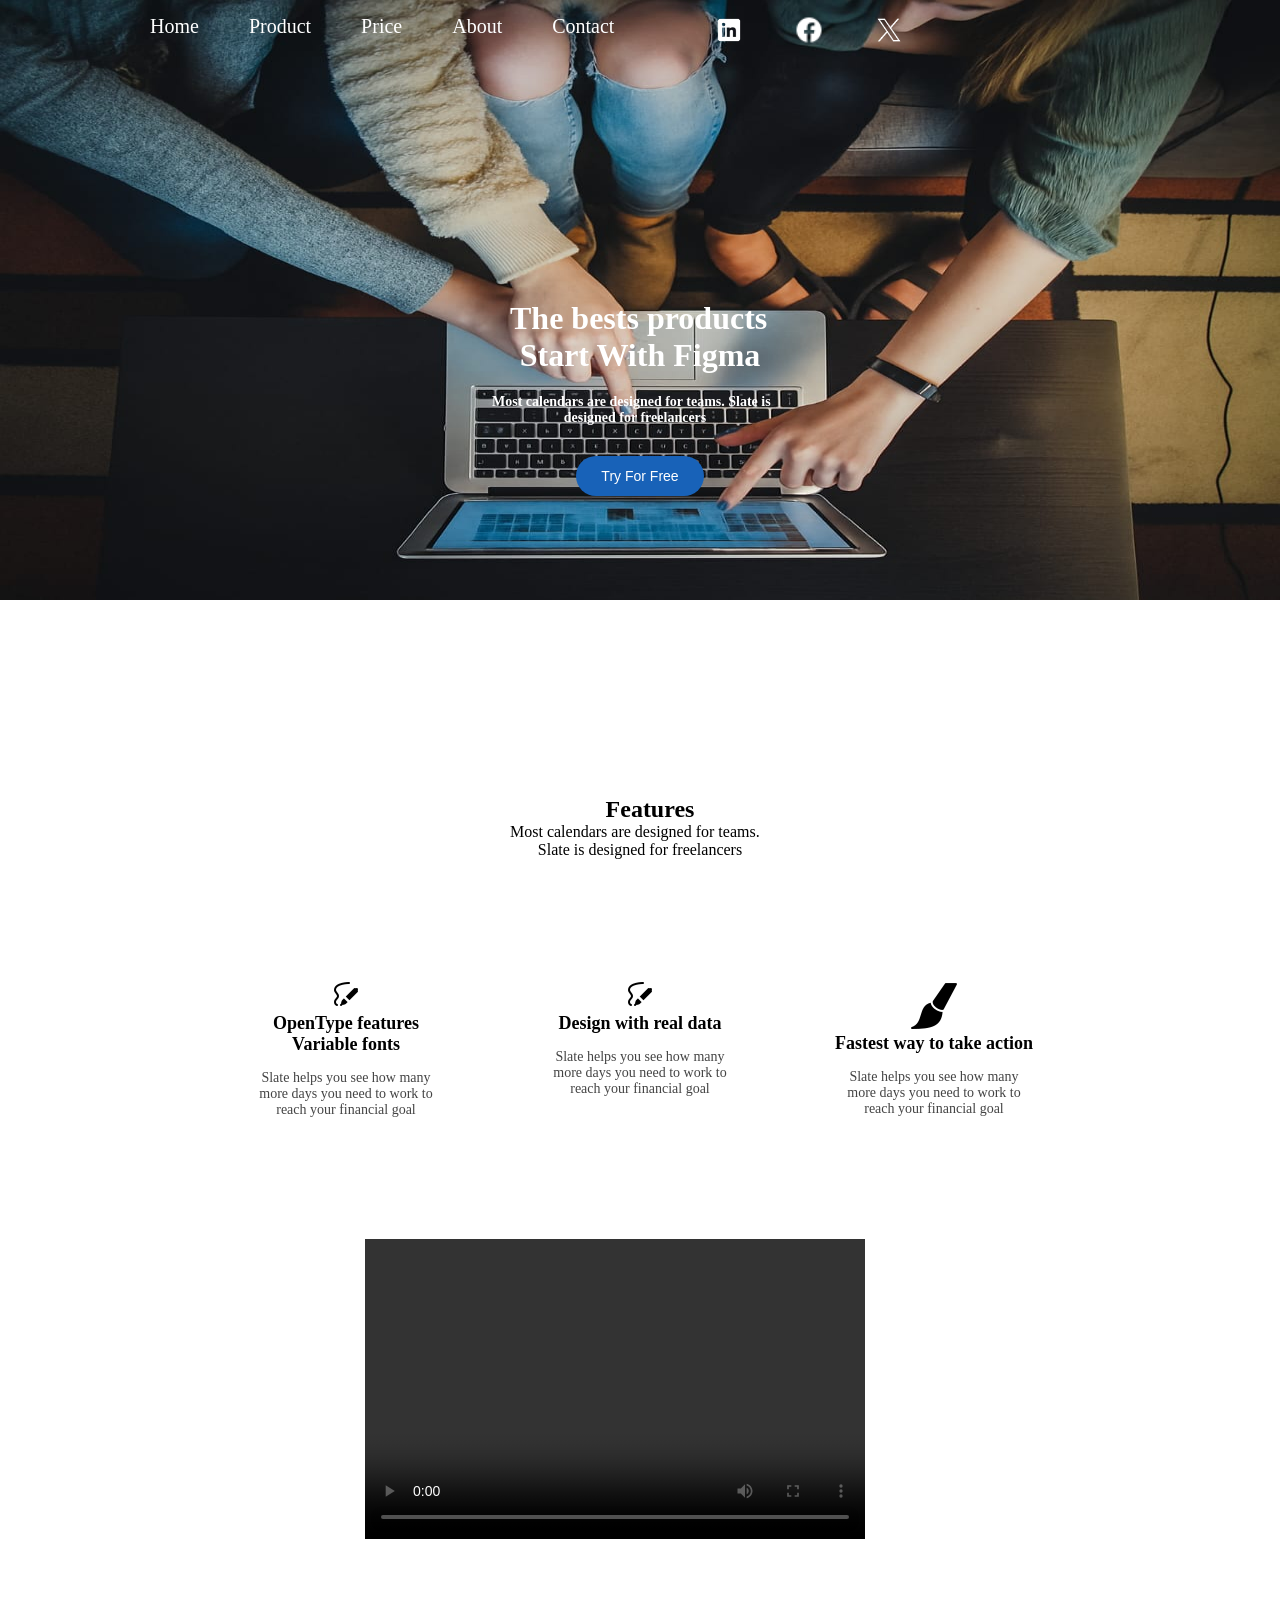
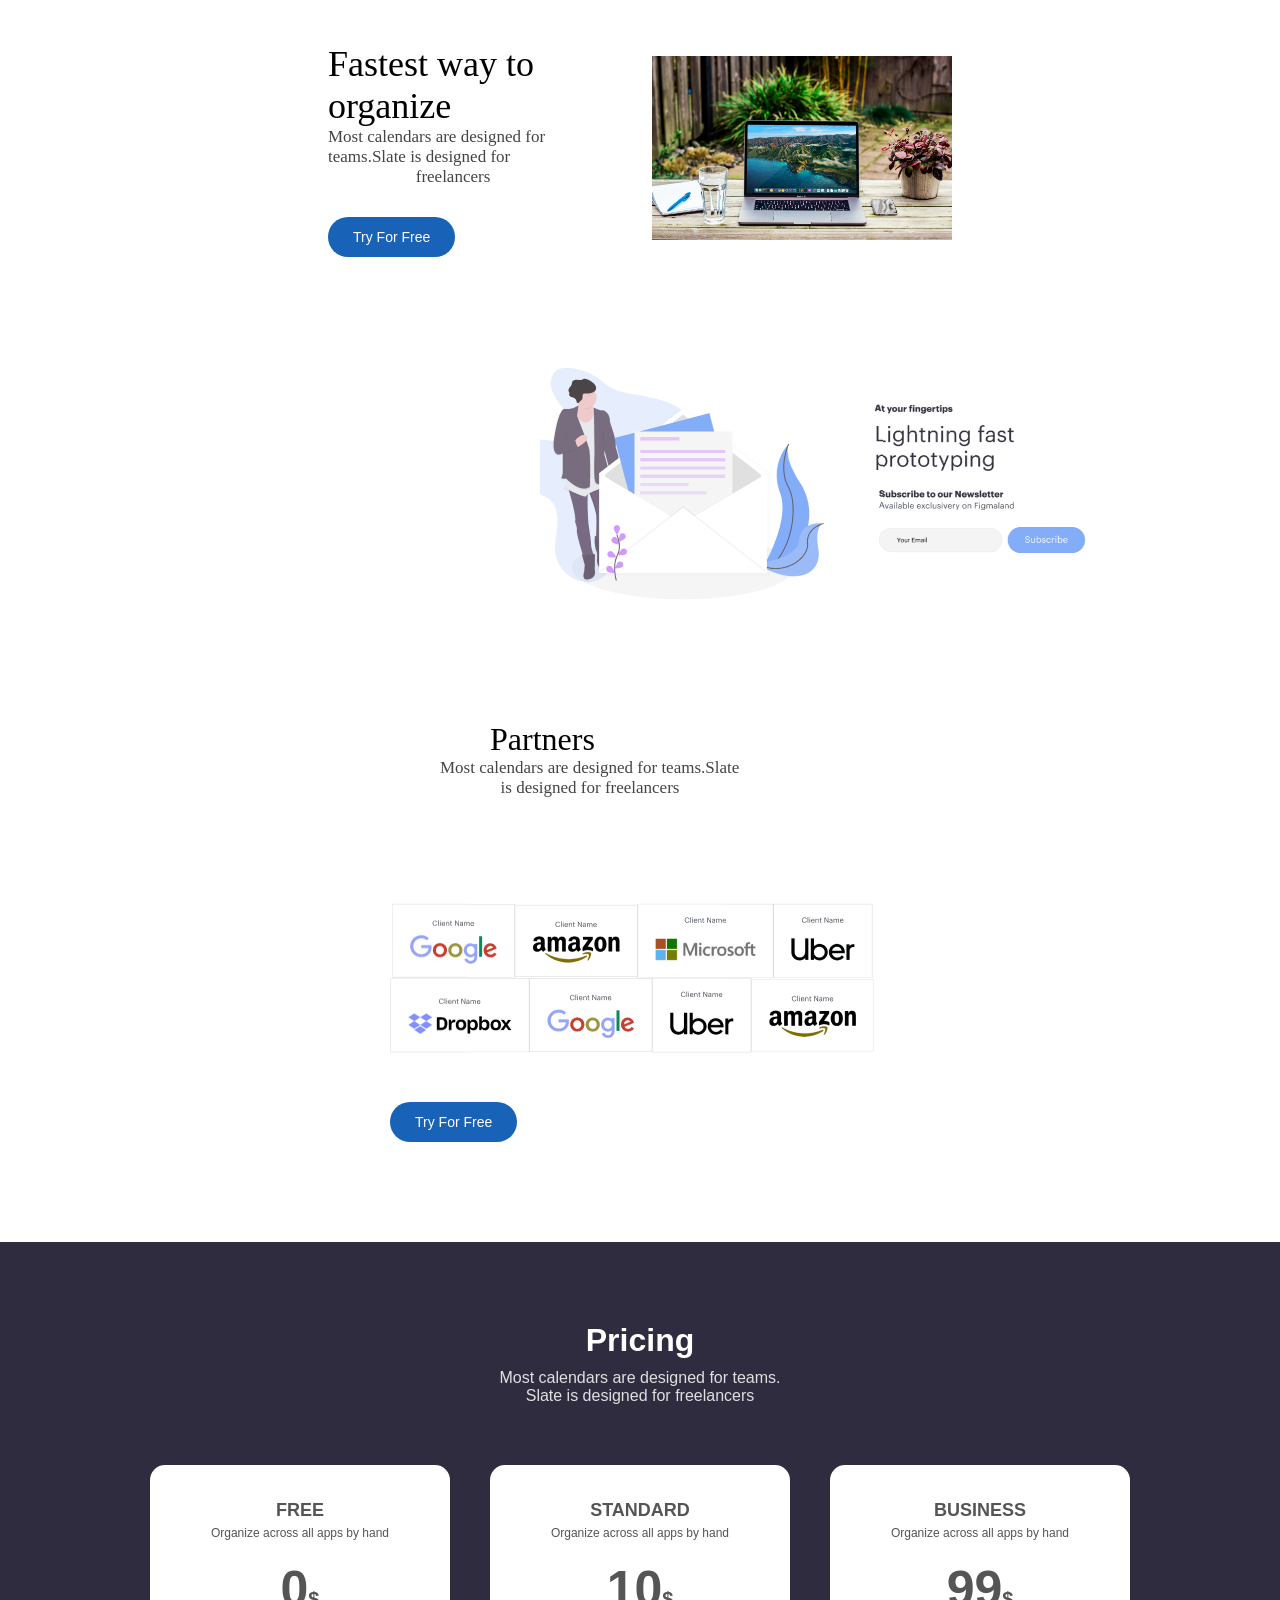
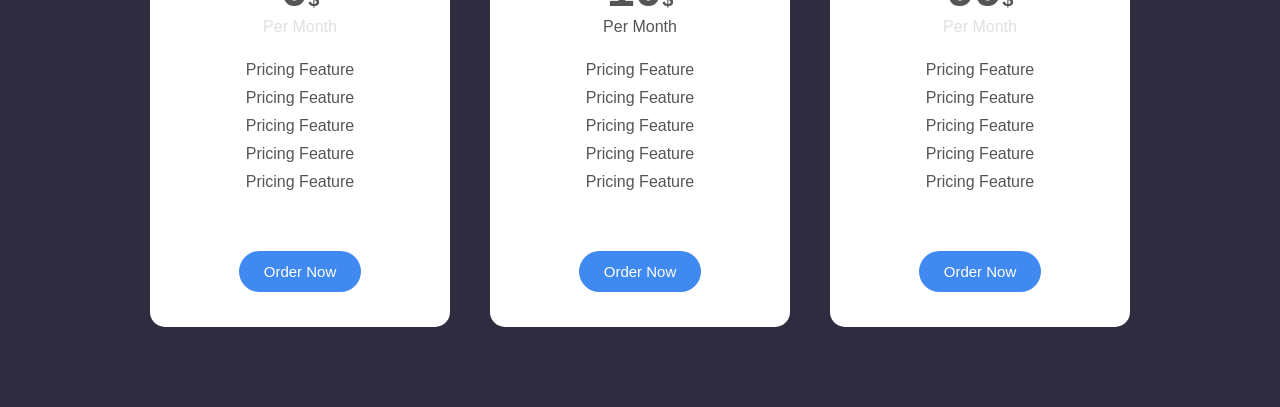
<file: Index.html>
<!DOCTYPE html>
<html lang="en">
<head>
    <meta charset="UTF-8">
    <meta name="viewport" content="width=device-width, initial-scale=1.0">
    <title>SlateUI - Modern Landing Page</title>
    <link rel="stylesheet" href="home.css">
</head>
<body>
   
<div id="main">
<div id="navbar">

<a href="home">Home</a>
<a href="Product">Product</a>
<a href="Price">Price</a>
<a href="About">About</a>
<a href="Contact">Contact</a>


<img src="image/li.png" alt="">

<img src="image/fa.png" alt="">
<img src="image/twi.png" alt="">

</div>

    <div id="h1">
        <h1>The bests products Start With Figma</h1>
        <p>Most calendars are designed for teams. Slate is designed for freelancers</p>
        <button>Try For Free</button>
    </div>
 


</div>

<div class="features">
    
    <h2>Features</h2>
    <p>Most calendars are designed for teams. Slate is designed for freelancers</p>
</div>

<div class="features-boxes">
    
    <div id="p1">

<img src="image/b2.png" alt="">
        <h1>OpenType features Variable fonts</h1>
        <p>Slate helps you see how many more days you need to work to reach your financial goal</p>
    </div>

    <div id="p2">
        <img src="image/b2.png" alt="">
        <h1>Design with real data</h1>
        <p>Slate helps you see how many more days you need to work to reach your financial goal</p>
    </div>

    <div id="p3">
        
    <img src="image/b1.png" alt="">
        <h1>Fastest way to take action</h1>
        <p>Slate helps you see how many more days you need to work to reach your financial goal</p>
    </div>
</div>
<div id="video">
    <video width="500" height="300" controls>
  <source src="video/v.mp4" type="video/mp4">

</video>

</div>
<div id="main2">
    <div id="b1">
   <h1> Fastest way to organize</h1>

   <p>
    Most calendars are designed for teams.Slate is designed  for freelancers
   </p>
   <button>Try For Free</button>
</div>
<div id="b2">
    <img src="image/la.jpg" alt="">
</div>
</div>
<div id="b3">
    <img src="image/ima.png" alt="">
</div>

<div id="b4">
    
    <h1> Partners</h1>

   <p>
    Most calendars are designed for teams.Slate is designed  for freelancers
   </p>
</div>

<div id="b5">
    <img src="image/image.png" alt="">
    <button>Try For Free</button>
</div>
<section class="pricing-section">
    <h2>Pricing</h2>
    <p>Most calendars are designed for teams.<br>Slate is designed for freelancers</p>

    <div class="pricing-boxes">

        <div class="price-card">
            <h3>FREE</h3>
            <p class="subtitle">Organize across all apps by hand</p>

            <h1 class="price">0<span>$</span></h1>
            <p class="per-month">Per Month</p>

            <ul>
                <li>Pricing Feature</li>
                <li>Pricing Feature</li>
                <li>Pricing Feature</li>
                <li>Pricing Feature</li>
                <li>Pricing Feature</li>
            </ul>

            <button>Order Now</button>
        </div>

        <div class="price-card active">
            <h3>STANDARD</h3>
            <p class="subtitle">Organize across all apps by hand</p>

            <h1 class="price">10<span>$</span></h1>
            <p class="per-month">Per Month</p>

            <ul>
                <li>Pricing Feature</li>
                <li>Pricing Feature</li>
                <li>Pricing Feature</li>
                <li>Pricing Feature</li>
                <li>Pricing Feature</li>
            </ul>

            <button>Order Now</button>
        </div>

        <div class="price-card">
            <h3>BUSINESS</h3>
            <p class="subtitle">Organize across all apps by hand</p>

            <h1 class="price">99<span>$</span></h1>
            <p class="per-month">Per Month</p>

            <ul>
                <li>Pricing Feature</li>
                <li>Pricing Feature</li>
                <li>Pricing Feature</li>
                <li>Pricing Feature</li>
                <li>Pricing Feature</li>
            </ul>

            <button>Order Now</button>
        </div>

    </div>
</section>
</section>

    <script src="script.js"></script>
</body>
</html>
</file>
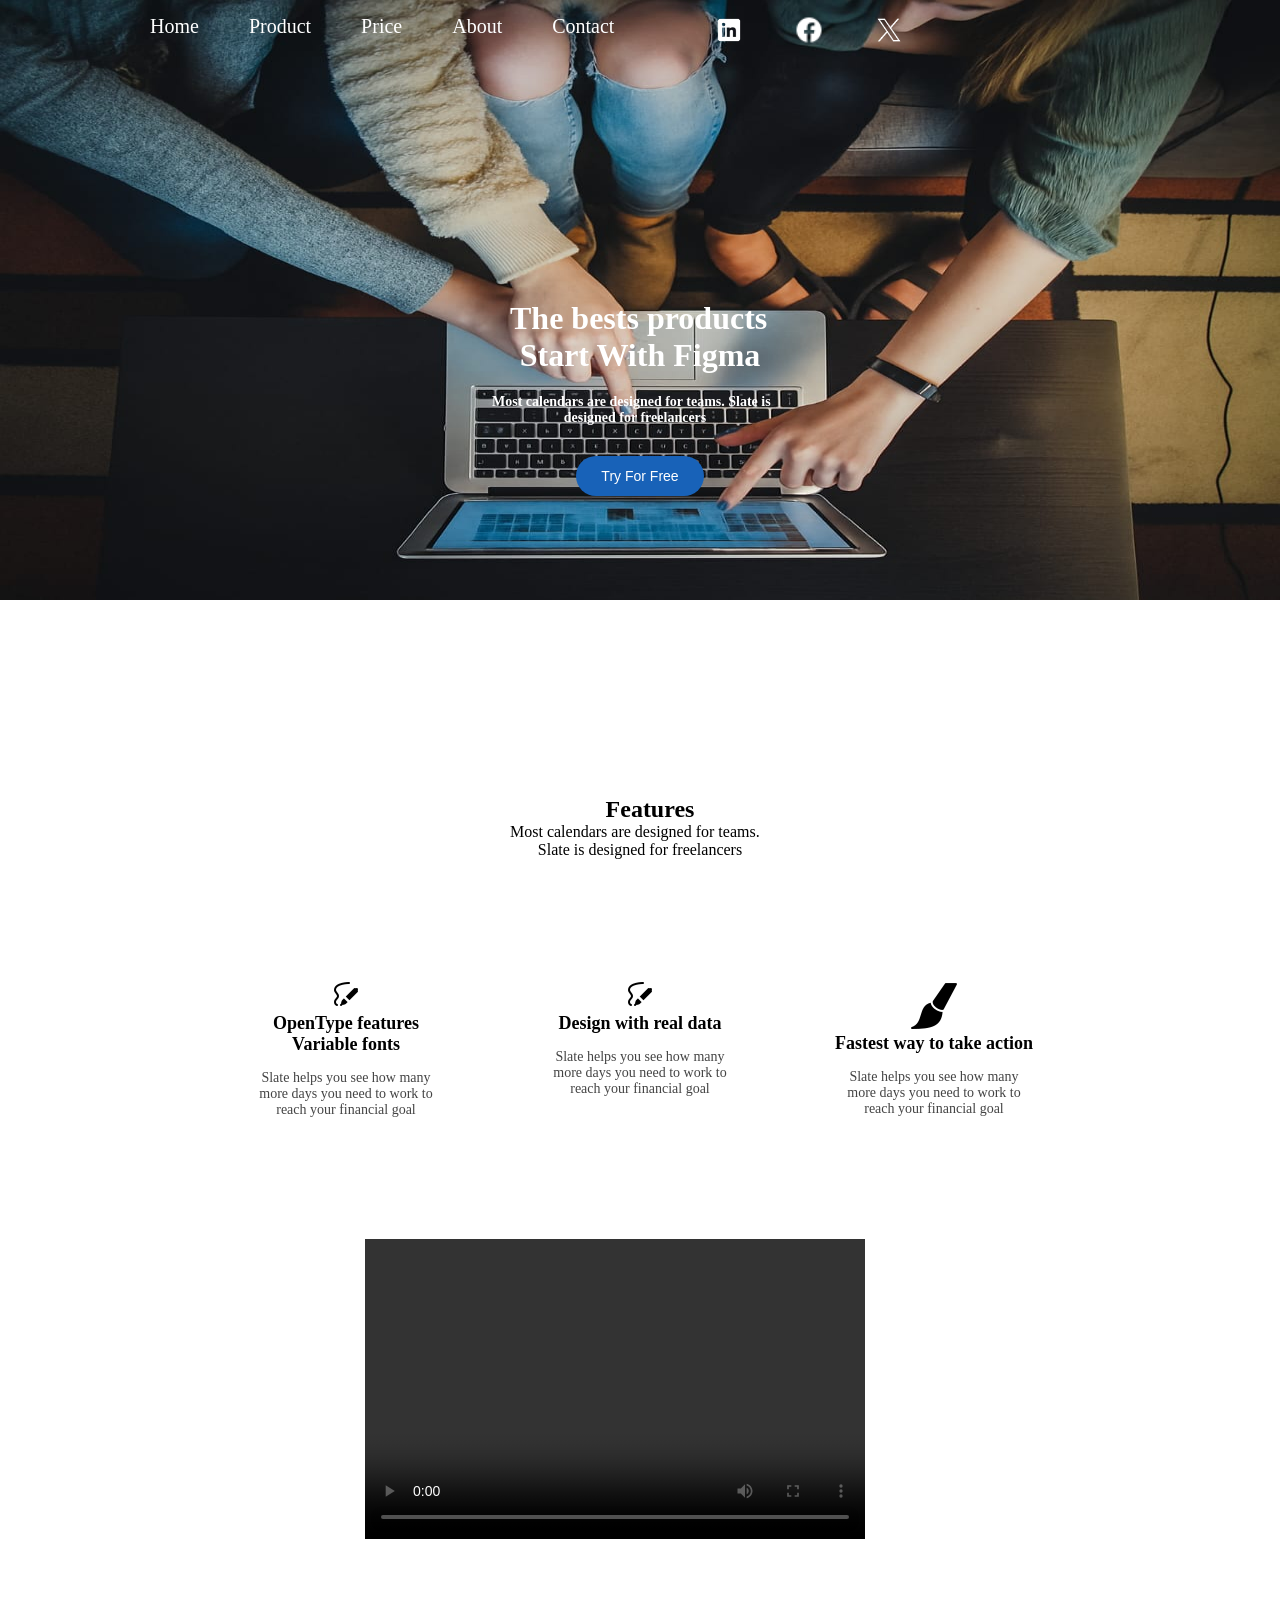
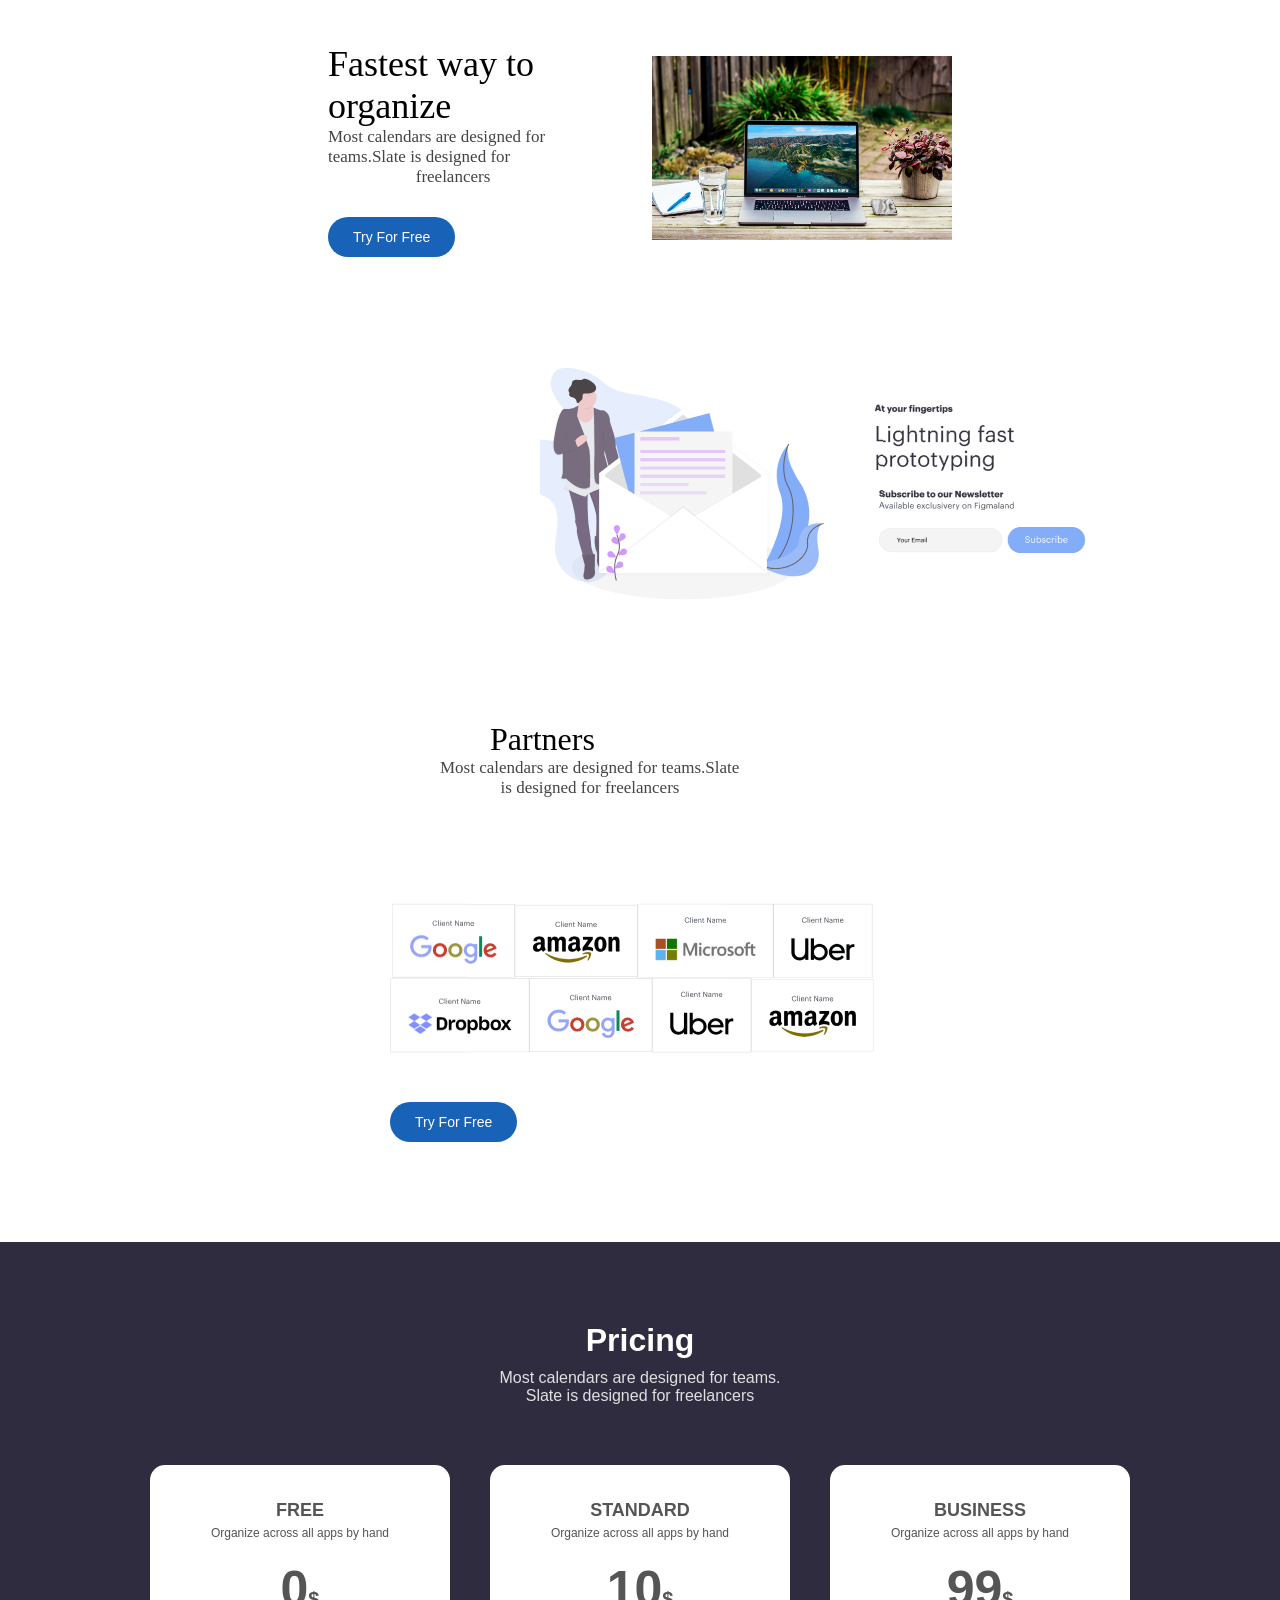
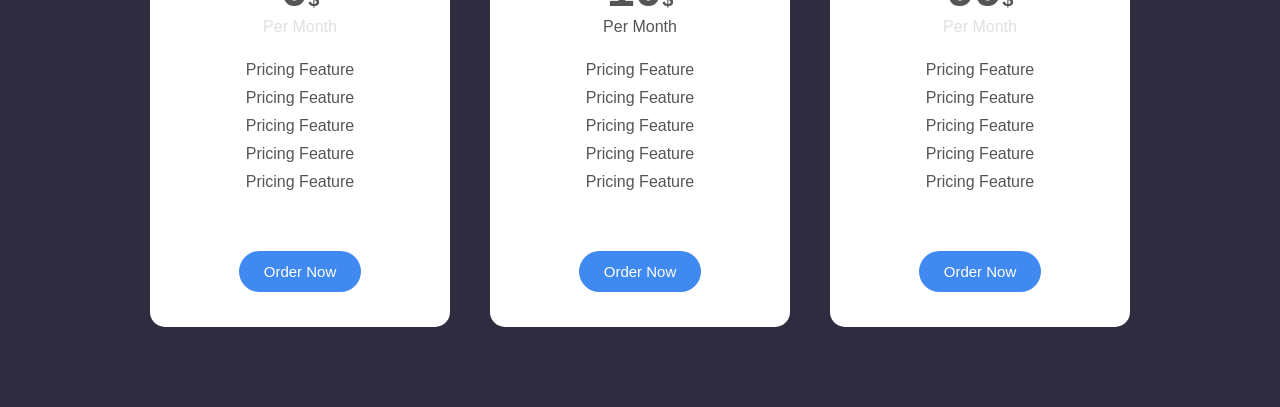
<file: home.html>
<!DOCTYPE html>
<html lang="en">
<head>
    <meta charset="UTF-8">
    <meta name="viewport" content="width=device-width, initial-scale=1.0">
    <title>SlateUI - Modern Landing Page</title>
    <link rel="stylesheet" href="home.css">
</head>
<body>
   
<div id="main">
<div id="navbar">

<a href="home">Home</a>
<a href="Product">Product</a>
<a href="Price">Price</a>
<a href="About">About</a>
<a href="Contact">Contact</a>


<img src="image/li.png" alt="">

<img src="image/fa.png" alt="">
<img src="image/twi.png" alt="">

</div>

    <div id="h1">
        <h1>The bests products Start With Figma</h1>
        <p>Most calendars are designed for teams. Slate is designed for freelancers</p>
        <button>Try For Free</button>
    </div>
 


</div>

<div class="features">
    
    <h2>Features</h2>
    <p>Most calendars are designed for teams. Slate is designed for freelancers</p>
</div>

<div class="features-boxes">
    
    <div id="p1">

<img src="image/b2.png" alt="">
        <h1>OpenType features Variable fonts</h1>
        <p>Slate helps you see how many more days you need to work to reach your financial goal</p>
    </div>

    <div id="p2">
        <img src="image/b2.png" alt="">
        <h1>Design with real data</h1>
        <p>Slate helps you see how many more days you need to work to reach your financial goal</p>
    </div>

    <div id="p3">
        
    <img src="image/b1.png" alt="">
        <h1>Fastest way to take action</h1>
        <p>Slate helps you see how many more days you need to work to reach your financial goal</p>
    </div>
</div>
<div id="video">
    <video width="500" height="300" controls>
  <source src="video/v.mp4" type="video/mp4">

</video>

</div>
<div id="main2">
    <div id="b1">
   <h1> Fastest way to organize</h1>

   <p>
    Most calendars are designed for teams.Slate is designed  for freelancers
   </p>
   <button>Try For Free</button>
</div>
<div id="b2">
    <img src="image/la.jpg" alt="">
</div>
</div>
<div id="b3">
    <img src="image/ima.png" alt="">
</div>

<div id="b4">
    
    <h1> Partners</h1>

   <p>
    Most calendars are designed for teams.Slate is designed  for freelancers
   </p>
</div>

<div id="b5">
    <img src="image/image.png" alt="">
    <button>Try For Free</button>
</div>
<section class="pricing-section">
    <h2>Pricing</h2>
    <p>Most calendars are designed for teams.<br>Slate is designed for freelancers</p>

    <div class="pricing-boxes">

        <div class="price-card">
            <h3>FREE</h3>
            <p class="subtitle">Organize across all apps by hand</p>

            <h1 class="price">0<span>$</span></h1>
            <p class="per-month">Per Month</p>

            <ul>
                <li>Pricing Feature</li>
                <li>Pricing Feature</li>
                <li>Pricing Feature</li>
                <li>Pricing Feature</li>
                <li>Pricing Feature</li>
            </ul>

            <button>Order Now</button>
        </div>

        <div class="price-card active">
            <h3>STANDARD</h3>
            <p class="subtitle">Organize across all apps by hand</p>

            <h1 class="price">10<span>$</span></h1>
            <p class="per-month">Per Month</p>

            <ul>
                <li>Pricing Feature</li>
                <li>Pricing Feature</li>
                <li>Pricing Feature</li>
                <li>Pricing Feature</li>
                <li>Pricing Feature</li>
            </ul>

            <button>Order Now</button>
        </div>

        <div class="price-card">
            <h3>BUSINESS</h3>
            <p class="subtitle">Organize across all apps by hand</p>

            <h1 class="price">99<span>$</span></h1>
            <p class="per-month">Per Month</p>

            <ul>
                <li>Pricing Feature</li>
                <li>Pricing Feature</li>
                <li>Pricing Feature</li>
                <li>Pricing Feature</li>
                <li>Pricing Feature</li>
            </ul>

            <button>Order Now</button>
        </div>

    </div>
</section>
</section>

    <script src="script.js"></script>
</body>
</html>
</file>
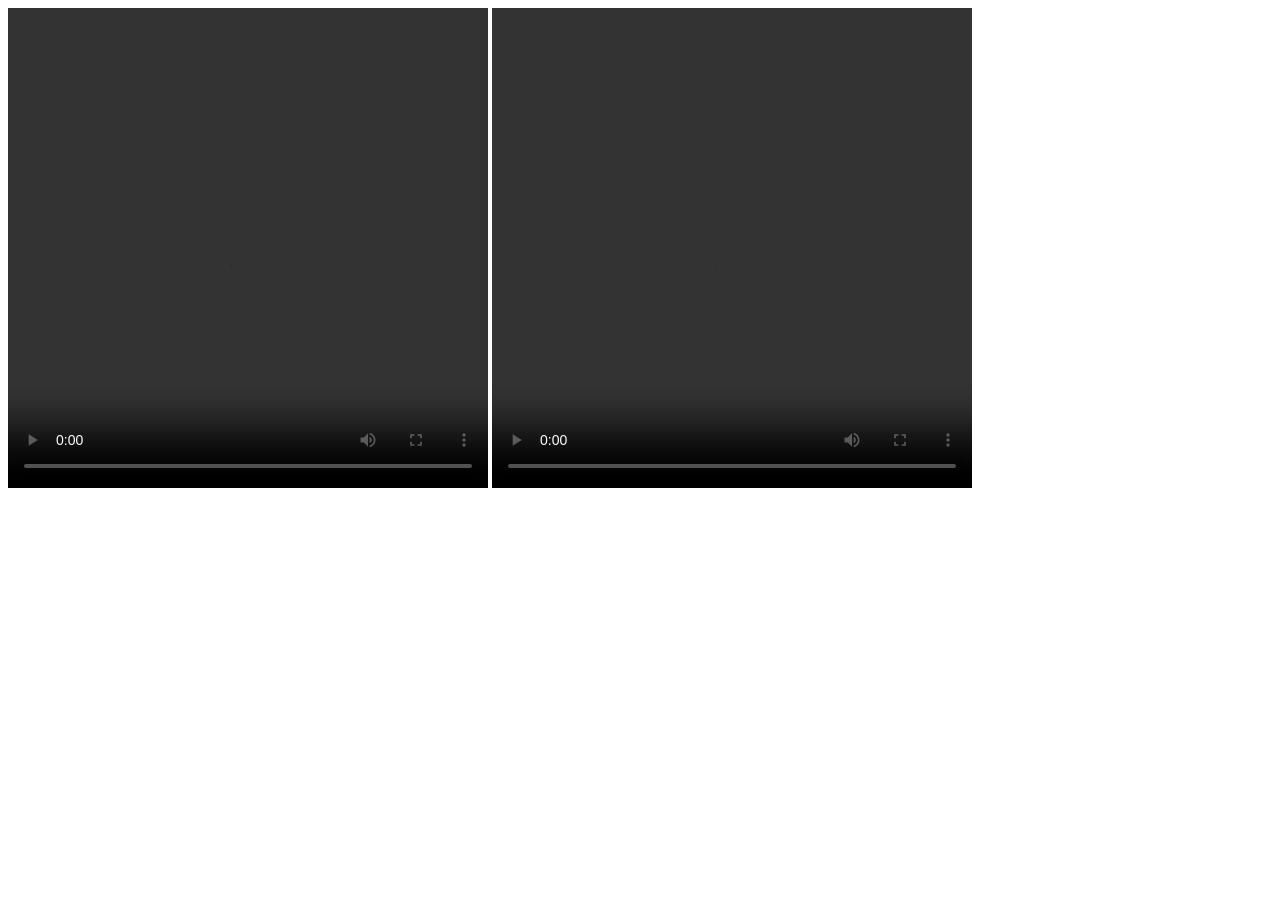
<file: video/video.html>
<!doctype>
<html>
<head>
<title>
Video
</title>
</head>
<body>
<video width="480px" height="480px" controls>
<source src="v.mp4" type="video/mp4">
</video>
<video width="480px" height="480px" controls>
<source src="v.mp4" type="video/mp4">
</video>
</body>
</html>
</file>
<file: home.css>
*{
    margin: 0px;
    padding: 0px;
}
 body {
    background-color: white; 
    margin-top: 0px;
    background-image: url(image/figma_project.jpg);
    background-size: 100% 600px;
  
    background-repeat: no-repeat;
    /* background-attachment: fixed; */
  
}


#navbar {
    position: fixed;
    top: 0;
    left: 0;
    width: 100%;
    padding-top: 15px;
    padding-left: 150px;
    padding-right: 50px;
    display: flex;
    
   
}


#navbar a {
    margin-right: 50px;
    color: white;
    text-decoration: none;
    font-size: 20px;
}

#navbar {
    transition: background-color 0.3s ease, color 0.3s ease, box-shadow 0.3s ease;
}

/* When page is scrolled past threshold, apply a white background and dark text */
#navbar.scrolled{
    background-color: white;
    box-shadow: 0 2px 8px rgba(0,0,0,0.08);
}

#navbar.scrolled a {
    color: #817979;
}

#navbar.scrolled img{
    /* invert icons on white navbar so they remain visible */
    filter: invert(1);
}

#navbar img {
    width: 30px;
    cursor: pointer;
    float: left;
    margin-left: 50px;
    transition: filter 0.25s ease;
}
#h1{
    text-indent: 20px;
    width: 300px;
    color: white;
    font-weight: bolder;
    margin: 100px auto ;
     text-align-last: center;
    
    padding-top: 200px;
}
#h1 p{
    color: white;
    font-size: 14px;
   font-family:'Times New Roman', serif;
    width:290px ;
    margin-top: 20px;
    text-indent: 2px;

   
}
button {
   
    padding: 12px 25px;
    background-color: #1862b8;
    color: white;
    border: none;
    border-radius: 25px;
    cursor: pointer;
    font-size: 14px;
    margin-top: 30px;
}

.features{
    text-indent: 20px;
    width: 300px;
    color: black;
    font-weight:lighter;
    margin: 100px auto ;
     text-align-last: center;
     margin-top: 300px;
     
}
.features-boxes {
    text-align: center;        /* centers the 3 blocks */
    margin-top: 40px;
}

#p1, #p2, #p3 {
    width: 200px;
    min-height: 220px;
    background-color: white;
    display: inline-block;
    margin: 0 25px;            /* equal spacing */
    padding: 20px;
    border-radius: 10px;       /* optional – nicer look */
    vertical-align: top;
    text-align: center;  
        /* centers text inside */
}

#p1 h1, #p2 h1, #p3 h1 {
    font-size: 18px;
    color: black;
    margin-bottom: 15px;
    text-align-last: center;
}

#p1 p, #p2 p, #p3 p {
    font-size: 14px;
    color: #444;
}
#video{
    margin: 20px auto;
    width: 150px;
    padding-right: 400px;
}

#b1{
    width: 300px;
    
    font-size: 18px;
    color: black;
    margin-left: 200px;
   
}
#b1 p{
    width: 250px;
    font-size: 17px;
    color: #444;
    font-weight: lighter;
    text-align-last: center;
}
#b1 h1{
    font-weight: lighter;
    font-family: Calibri ;
   
}

#b2 img{
    width: 300px;
    height: auto;
   
   margin-right: 200px;
   

}
#main2 {
    display: flex;
    justify-content: space-between;
    align-items: center;
    width: 80%;
    margin: 100px auto;
}
#b3{
   margin:  auto;
   width: 200px;
}
#b4{
    width: 400px;
    
    
    color: black;
    margin: 100px auto;
   
}
#b4 p{
    width: 300px;
    font-size: 17px;
    color: #444;
    font-weight: lighter;
    text-align-last: center;
}
#b4 h1{
    font-weight: lighter;
    font-family: Calibri ;
    text-indent: 50px;
   
}

#b5{
   margin:  100px auto;
   width: 500px;
}

.pricing-section {
    background-color: #2f2c40;   
    color: white;
    text-align: center;
    padding: 80px 0;
    font-family: Arial, sans-serif;
}


.pricing-section h2 {
    font-size: 32px;
    margin-bottom: 10px;
}

.pricing-section p {
    font-size: 16px;
    color: #e0e0e0;
}

.pricing-boxes {
    margin-top: 60px;
    display: flex;
    justify-content: center;
    gap: 40px;
}


.price-card {
    background-color: white;
    width: 260px;
    padding: 35px 20px;
    border-radius: 15px;
    text-align: center;
   color: #555
}

.price-card h3 {
    font-size: 18px;
    font-weight: bold;
    margin-bottom: 5px;
}

.price-card .subtitle {
    font-size: 12px;
   color: #555;
    margin-bottom: 20px;
}

.price-card .price {
    font-size: 50px;
    font-weight: bold;
}

.price-card .price span {
    font-size: 20px;
}

.per-month {
    margin-bottom: 25px;
    font-size: 14px;
    color: #555;
}


.price-card ul {
    list-style: none;
    padding: 0;
    margin-bottom: 30px;
}

.price-card ul li {
    margin: 10px 0;
    color: #555;
}

.price-card button {
    background-color: #3f89f1;
    border: none;
    padding: 12px 25px;
    border-radius: 30px;
    font-size: 15px;
    color: white;
    cursor: pointer;
}


.price-card.active  {
    background-color: white;
   color: #555
}

.price-card.active ul li {
    color: #555
}

.price-card.active .subtitle,
.price-card.active .per-month {
   color: #555
}

.price-card.active button {
    background-color: #3f89f1;
    border: none;
    padding: 12px 25px;
    border-radius: 30px;
    font-size: 15px;
    color: white;
    cursor: pointer;
}

/* .price-card:hover {
    background-color: rgb(11, 159, 218);
    color: white;
}

.price-card:hover ul li {
    color: white;
} */

@keyframes animation{
    from{
        background-color: blue;
    }
    to{
        background-color: lightblue;
    }
}
.price-card:hover{
    animation-name: animation;
    
 
  animation-duration: 4s;
}
</file>
